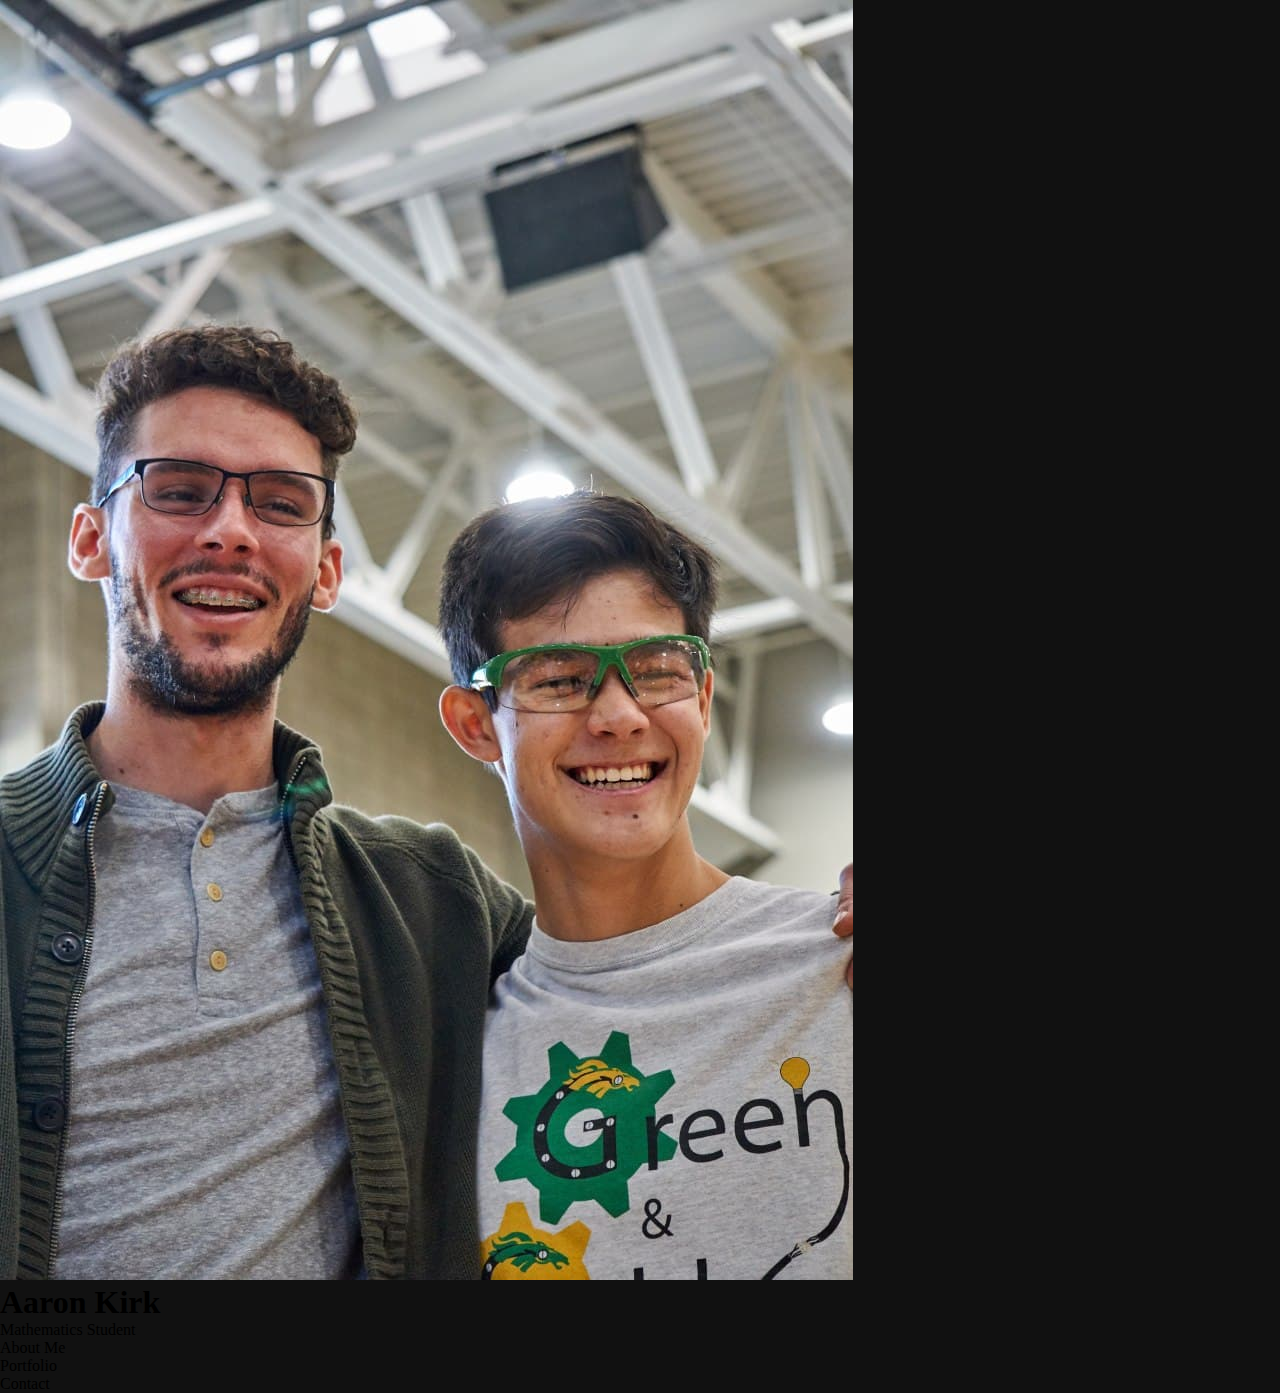
<file: oldindex.html>
<!DOCTYPE html>
<html lang="en">
<head>
    <meta charset="UTF-8">
    <meta name="viewport" content="width=device-width, initial-scale=1.0">
    <link rel="stylesheet" href="styles.css">

    <link rel="preconnect" href="https://fonts.gstatic.com">
    <link href="https://fonts.googleapis.com/css2?family=Fjalla+One&display=swap" rel="stylesheet">

    <link rel="preconnect" href="https://fonts.gstatic.com">
    <link href="https://fonts.googleapis.com/css2?family=Space+Mono&display=swap" rel="stylesheet">

    <script src="https://cdnjs.cloudflare.com/ajax/libs/gsap/3.5.1/gsap.min.js"></script> <!-- GSAP -->

    <title>Aaron Kirk</title>
</head>
<body>
    <div class="container">
        <div class="content">
            <div class="card-selector">
                <div class="image-border">
                    <img class="image" src="headshot.jpg">
                </div>
                <div class="card">
                    <h1>Aaron Kirk</h1>
                    <p>Mathematics Student</p>
                </div>
            </div>
        </div>
        <div class="column">
            <div class="nav">
                <ul class="nav-list">
                    <li>
                        <a href="">About Me</a>
                    </li>
                    <li>
                        <a href="">Portfolio</a>
                    </li>
                    <li>
                        <a href="">Contact</a>
                    </li>
                </ul>
            </div>
        </div>
    </div>
</body>
</html>
</file>
<file: styles.css>
* {
    box-sizing: border-box;
    margin: 0;
    padding: 0;

    /*cursor: url(assets/cursor36.png) 18 18, auto;*/
}

/* Hide scrollbar for Chrome, Safari and Opera */
body::-webkit-scrollbar {
    display: none;
}
  

a {
    text-decoration: none;
    color: inherit;
}

body {
    overflow: hidden;
    transition: .3s ease;
    background-color: #111111;

    -ms-overflow-style: none;  /* IE and Edge */
    scrollbar-width: none;  /* Firefox */

}

.name h1 {
    position: fixed;
    top: 1vh;
    left: 2vh;

    line-height: 65px;
    font-family: 'Poppins', sans-serif;
    font-size: 50px;
    color: white;

    cursor: pointer;
}

#kirk {
    font-size: 77px;
}

.circ-box {
    position: fixed;
    display:flex;
    justify-content: center;
    align-items: center;
}

.circ-box:hover {
    z-index: 5;
}

.circle {
    position: relative;

    border-radius: 50%;
    background-color: rgb(49,145,231);
    box-shadow: inset -25px -15px 40px rgba(0,0,0,0.7), 0px 0px 30px 7px rgba(255, 255, 255, 0.16);
    background-image: linear-gradient(-45deg, rgba(255,255,220,.3) 0%, transparent 100%);

    display:flex;
    justify-content: center;
    align-items: center;

    cursor: pointer;
}

#c0 {
    background-color: #E08E45;
}

#c1 {
    background-color: rgb(49,145,231);
    background-color: rgba(0,0,0,0);
    box-shadow: none;
    background-image: none;
}

#p1 {
    position: absolute;
    width: 40%;
    height: 40%;
    top: 0;
    left: 0;

    background-color: rgb(49,145,231);
    z-index: -10;
}

#p2 {
    position: absolute;
    width: 60%;
    height: 60%;
    bottom: 0;
    right: 0;

    background-color: rgb(146, 231, 49);
    z-index: -10;
}

#c2 {
    background-color: #D62246;
}

#c3 {
    background-color: #33CA7F;
}

.info-panel {
    display: none;
    position: absolute;
    left: -40px;
    
    transform: translateX(-100%);

    height: 250px;
    width: 400px;

    color: white;
    font-family: 'Ubuntu Mono', monospace;
    font-weight: 100;

    padding: 20px;

    overflow: hidden;
}

.info-panel h1 {
    margin-bottom: 20px;

}

.info-panel p {
    font-size: 20px;
}

.highlight {
    color: #42caf0;
}

.circle:hover .info-panel {
    display: initial;
    backdrop-filter: blur(8px);
    -webkit-backdrop-filter: blur(8px);
}

.selector {
    display: none;

    position: absolute;
    width: 105%;
    height: 105%;

    background:
        linear-gradient(to right, #00aede 4px, transparent 4px) 0 0,
        linear-gradient(to right, #00aede 4px, transparent 4px) 0 100%,
        linear-gradient(to left, #00aede 4px, transparent 4px) 100% 0,
        linear-gradient(to left, #00aede 4px, transparent 4px) 100% 100%,
        linear-gradient(to bottom, #00aede 4px, transparent 4px) 0 0,
        linear-gradient(to bottom, #00aede 4px, transparent 4px) 100% 0,
        linear-gradient(to top, #00aede 4px, transparent 4px) 0 100%,
        linear-gradient(to top, #00aede 4px, transparent 4px) 100% 100%;

    background-repeat: no-repeat;
    background-size: 20% 20%;
}

.circle:hover .selector {
    display: initial;
}

.label {
    position: absolute;
    bottom: -10px;
    width: 200px;

    transform: translateY(100%);

    color: white;
    text-align: center;
    font-family: 'Ubuntu Mono', monospace;
    font-size: 25px;
    font-weight: 300;

}

.glass {
    background: rgba(255, 255, 255, 0.15);
    box-shadow: 0 8px 32px 0 rgba(129, 129, 124, 0.4);
    backdrop-filter: blur(8px);
    -webkit-backdrop-filter: blur(8px);
    border-radius: 20px;
    border: 1px solid rgba(255,255,255,0.2);

    z-index: 3;
}

.glass * {
    text-shadow: 5px 7px 5px rgba(0,0,0,.3);
}

.glass :is(h1, h2, h3) {
    text-shadow: 5px 7px 10px rgba(0,0,0,.3);
}

@keyframes bob {
    from {top: 0%;}
    to {top: 10%;}
}

@keyframes bobTrans {
    from {transform: translateY(0%);}
    to {transform: translateY(20%);}
}

@keyframes move-twink-back {
    from {background-position:0 0;}
    to {background-position:-10000px 5000px;}
}

.stars, .twinkling {
    position: fixed;
    top: 0;
    left: 0;
    right: 0;
    bottom: 0;
    width: 100%;
    height: 100%;
    display: block;
    z-index: -1;
}

.stars {
    background:#000 url(assets/stars.png) repeat top center;
    z-index:-3;
}
  
.twinkling{
    background:transparent url(assets/twinkling.png) repeat top center;
    z-index:-2;
  
    animation: move-twink-back 200s linear infinite;
}

.close {
    position: fixed;
    top: 3vh;
    right: 3vh;
    width: 75px;

    cursor: pointer;
}
</file>
